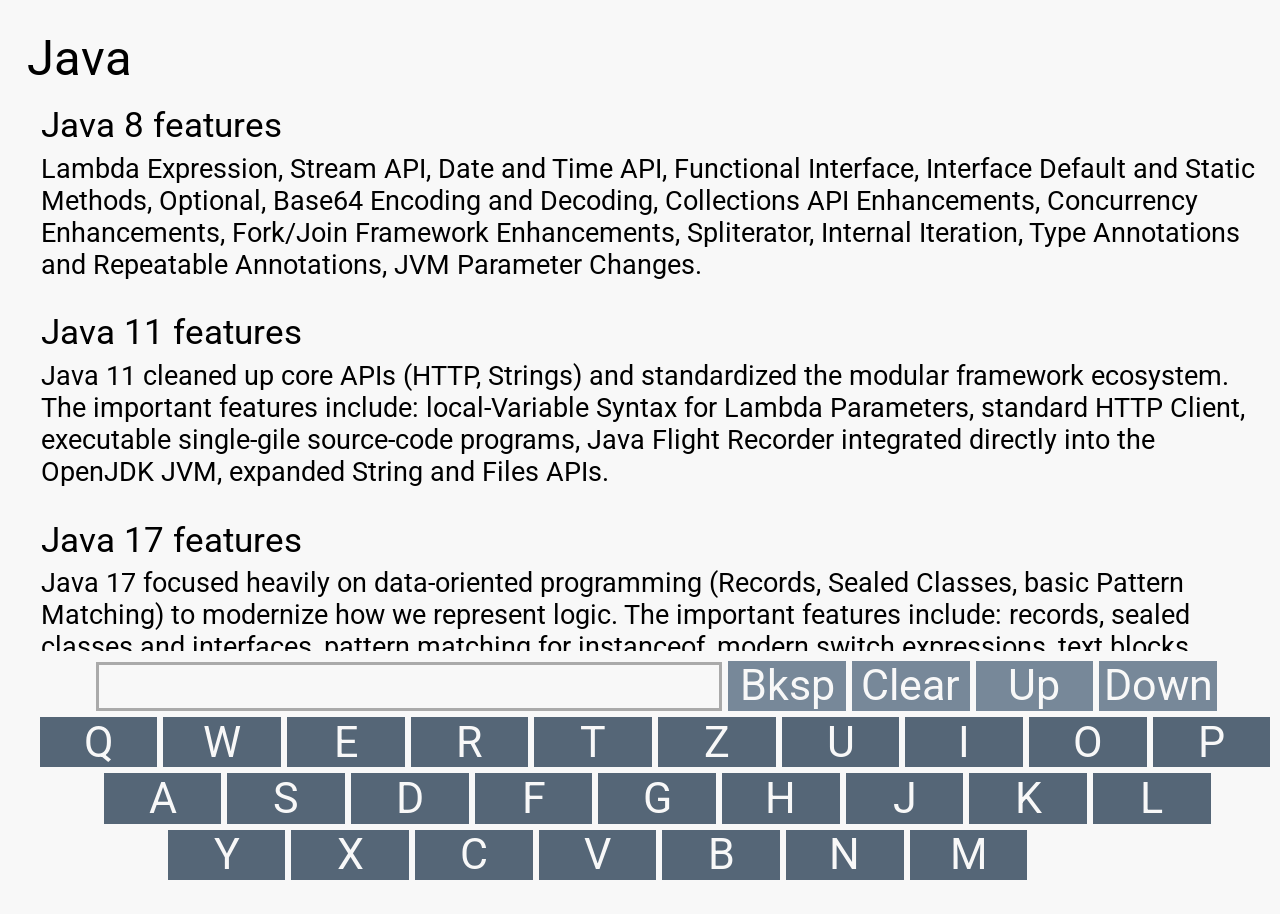
<file: docs/csheet/index.html>
<!DOCTYPE html>
<html lang="en">
  <head>
    <meta http-equiv="Content-Type" content="text/html; charset=utf-8"/>
    <title>CSheet</title>
    <link href="http://fonts.googleapis.com/css?family=Roboto" rel="stylesheet" type="text/css"/>
    <link rel="stylesheet" href="styles.css" type="text/css"/>
    <script type="text/javascript" src="csheet.js"></script>
  </head>
  <body> 
    <div class="cs-bg" id="cs-bg">

<div class="cs-textbg" id="cs-textbg"><div class="cs-chapter" data-chapter-name="Java"><div class="cs-title">Java</div>
<div data-tags="java8 eigth" class="cs-paragraph" id="java-java_8_features">
<div class="cs-title">Java 8 features</div><div class="cs-text">
Lambda Expression, Stream API, Date and Time API, Functional Interface, Interface Default and Static Methods,
Optional, Base64 Encoding and Decoding, Collections API Enhancements, Concurrency Enhancements,
Fork/Join Framework Enhancements, Spliterator, Internal Iteration, Type Annotations and Repeatable Annotations,
JVM Parameter Changes.

</div></div>
<div data-tags="java11 eleven" class="cs-paragraph" id="java-java_11_features">
<div class="cs-title">Java 11 features</div><div class="cs-text">
Java 11 cleaned up core APIs (HTTP, Strings) and standardized the modular framework ecosystem.
The important features include: local-Variable Syntax for Lambda Parameters, standard HTTP Client,
executable single-gile source-code programs, Java Flight Recorder integrated directly into the OpenJDK JVM, expanded String and Files APIs.
</div></div>
<div data-tags="java17 seventeen" class="cs-paragraph" id="java-java_17_features">
<div class="cs-title">Java 17 features</div><div class="cs-text">
Java 17 focused heavily on data-oriented programming (Records, Sealed Classes, basic Pattern Matching) to modernize how we represent logic.
The important features include: records, sealed classes and interfaces, pattern matching for instanceof, modern switch expressions,
text blocks bounded by triple quotes, strong Encapsulation of JDK Internals.
</div></div>
<div data-tags="java25 twentyfive" class="cs-paragraph" id="java-java_25_features">
<div class="cs-title">Java 25 features</div><div class="cs-text">
Java 25 focused on structural concurrency and developer ergonomics (Flexible Constructors, Scoped Values, Module Imports), making the platform faster, highly concurrent, and cleaner to write
The important features include: virtual threads, scoped values, flexible constructor bodies, more efficient memory handling in the JVM, compact source file support,
JNI enhancements and modernization, sequenced collections, primitive types in pattern matching for switch.

</div></div>
<div data-tags="memory stack heap" class="cs-paragraph" id="java-memory">
<div class="cs-title">Memory</div><div class="cs-text">
<i>classloader</i> is a component of JVM used to load class files.<br/>
<i>class method area</i> stores per-class structures such as the runtime constant pool, field and
method data, and the code for methods.<br/>
<i>heap</i> is created a runtime and it contains the runtime data area in which objects are allocated.
The string pool is a part of the heap.<br/>
<i>stack</i> stores local variables and partial results at runtime.
Each <span class="cs-link" data-ref="java-thread">thread</span>
creates a private JVM stack at the time of thread creation.<br/>
<i>native method stack</i> is reserved for all the native methods used in the application.
</div></div>
<div data-tags="pass value" class="cs-paragraph" id="java-pass_by_value">
<div class="cs-title">Pass by value</div><div class="cs-text">
Arguments in Java are always passed-by-value.
During method invocation, a copy of each argument, whether its a value or reference, is created in stack memory which is then passed to the method.<br/>
In case of primitives, the value is simply copied inside stack memory which is then passed to the callee method.
In case of non-primitives, a reference in stack memory points to the actual data which resides in the heap.
When we pass an object, the reference in stack memory is copied and the new reference is passed to the method.
</div></div>
<div data-tags="process thread" class="cs-paragraph" id="java-processes_and_threads">
<div class="cs-title">Processes and threads</div><div class="cs-text">
In Java, a <i>process</i> refers to the running of Java Virtual Machine (JVM).
A <i>thread</i> in Java is a lightweight process that runs within another process.
A thread lives within a JVM and it can be created or stopped by the Java application at runtime.
</div></div>
<div data-tags="monitor" class="cs-paragraph" id="java-monitor">
<div class="cs-title">Monitor</div><div class="cs-text">
A monitor is a synchronization mechanism that allows threads to have:
- mutual exclusion: only one thread can execute the method at a certain point in time, using locks,
- cooperation: the ability to make threads wait for certain conditions to be met, using wait-set.
Monitors provide three main features to the concurrent programming:
- only one thread at a time has mutually exclusive access to a critical code section,
- threads running in a monitor could be blocked while they’re waiting for certain conditions to be met,
- one thread can notify other threads when conditions they’re waiting on are met.
A critical section is a part of the code that accesses the same data through different threads. In Java,
we use the synchronized keyword to mark critical sections.
</div></div>
<div data-tags="gc garbage collector" class="cs-paragraph" id="java-garbage_collection">
<div class="cs-title">Garbage collection</div><div class="cs-text">
Java has an automated process called Garbage Collector for memory management. It is a daemon in JVM 
that monitors memory usage and performs memory cleanup. Once the JVM is low on memory, the GC process finds 
the unused objects that are not referenced by other objects, then these unused objects are cleaned up by 
Garbage Collector daemon in JVM.<br/>
An object can be garbage collected if it is not reachable. There are two cases for deciding 
eligibility of objects for Garbage Collection. (i) when an object instance that cannot be reached by a live 
thread, (ii) or a set of circularly referenced instances that cannot be reached by any other instance outside 
that set.</div></div>
<div data-tags="classloader" class="cs-paragraph" id="java-classloader">
<div class="cs-title">Classloader</div><div class="cs-text">
Classloader is a class that is used to load files in JVM. It loads files from their
physical file locations e.g. filesystem, network location etc. There are three main types of classloaders.<br/>
<i>bootstrap classloader</i> is the first classloader, it loads classes from <span class="cs-pre">rt.jar</span> file.<br/>
<i>extension classloader</i> loads class files from <code>jre/lib/ext</code> location.<br/>
<i>application classloader</i> on CLASSPATH to find the location of class files.<br/>
</div></div>
<div data-tags="reference soft weak phantom" class="cs-paragraph" id="java-java_reference_types">
<div class="cs-title">Java reference types</div><div class="cs-text">
<i>strong reference</i> is the default reference type. 
Others are used for different GC strategies: <i>soft reference,</i> <i>weak reference,</i> <i>phantom reference</i>.
        </div></div>
<div data-tags="inner nested" class="cs-paragraph" id="java-nested_class_types">
<div class="cs-title">Nested class types</div><div class="cs-text">
Java provides four types of nested (aka inner) classes: member inner class, local inner class, 
anonymous inner class, static nested class. </div></div>
<div data-tags="default" class="cs-paragraph" id="java-default_methods">
<div class="cs-title">Default methods</div><div class="cs-text">
Default methods in an interface provide backward compatibility feature in Java 8. <br/>
Let say there is an interface Car that is implemented by BMW, Chevrolet and Toyota classes.
Now a Car needs to add capability for flying. It will require change in Car interface.
Some of the car classes that do not have flying capability may fail.
Therefore a default implementation of flying methods is added in Car interface
so that cars with no flying capability can continue to implement the original Car interface.<br/>
Java prevents the traditional "Diamond Problem" of multiple class inheritance,
but default methods allow a form of multiple inheritance that can cause ambiguity.
When an implementing class inherits conflicting default methods,
the Java compiler forces you to explicitly resolve the collision.
</div></div>
<div data-tags="type inference" class="cs-paragraph" id="java-type_inference">
<div class="cs-title">Type inference</div><div class="cs-text">
Type inference is a Java compiler's ability to look at each method invocation and corresponding
declaration to determine the type argument (or arguments) that make the invocation applicable.
The type inference algorithm also tries to find the most specific type that can work with all types of arguments.
</div></div>
<div data-tags="oop principles" class="cs-paragraph" id="java-main_oop_principles">
<div class="cs-title">Main OOP principles</div><div class="cs-text">
<i>encapsulation</i> means bundling data and its related methods into a single unit.<br/>
<i>inheritance</i> means that one class inherits properties and methods from another class.<br/>
<i>polymorphism</i> means that the same method can be implemented differently in different classes.<br/>
<i>abstraction</i> means simplifying complex systems, showing only essential details.
</div></div>
<div data-tags="oop java" class="cs-paragraph" id="java-oop_in_java">
<div class="cs-title">OOP in Java</div><div class="cs-text">
encapsulation: private and protected visibility, getter and setter methods.<br/>
inheritance: class and interface inheritance.<br/>
polymorphism: method overloading and overriding, see <span class="cs-link" data-ref="java-polymorphism_in_java">here</span>.<br/>
abstraction: abstract classes and interfaces.
</div></div>
<div data-tags="polymorphism java" class="cs-paragraph" id="java-polymorphism_in_java">
<div class="cs-title">Polymorphism in Java</div><div class="cs-text">
In Java, method overloading means that a class can have multiple methods with same name but different arguments.
To override a method, we just provide a new implementation of a method with same name in a subclass.
Java does not allow overriding a static method. If you create a static method with same name in subclass,
then it is a new method, not an overridden method (to override a method, you need an instance of a class).<br/>
<i>runtime polymorphism</i> (or dynamic polymorphism) is the case when method overriding occurs but it is
not known which method will be called at runtime. Based on the type of object, JVM decides the exact method that should be called.
We create runtime polymorphism by implementing methods at two levels of inheritance in Java.
</div></div>
<div data-tags="sealed" class="cs-paragraph" id="java-sealed_classes">
<div class="cs-title">Sealed classes</div><div class="cs-text">
Sealed classes are a way to restrict which classes can extend or implement a given class or interface.
Normally any class can extend a public class. With sealed, you explicitly say who is allowed to extend it. This gives you control for modeling domain concepts.
<pre>
public sealed class Shape permits Circle, Rectangle, Triangle { }</pre>
</div></div>
<div data-tags="aggregation composition" class="cs-paragraph" id="java-aggregtion_composition">
<div class="cs-title">Aggregtion composition</div><div class="cs-text">
Aggregation and composition are association relations types.
Composition is a strong relationship. If the composite object is destroyed, then all its parts are destroyed.
Aggregation is a weaker relationship than composition.<br/>
E.g. a library has students. If a library is destroyed, students still exist.
So library and student are related by aggregation. A library has books. If a library is destroyed, the books are also destroyed.
Books of a library cannot exist without the library. So book and library are related by composition.
</div></div>
<div data-tags="initializer constructor order static" class="cs-paragraph" id="java-initialization_order">
<div class="cs-title">Initialization order</div><div class="cs-text">
(1) static blocks of super classes<br/>
(2) static blocks of the class<br/>
(3) init blocks of super classes<br/>
(4) constructors of super classes<br/>
(5) init blocks of the class<br/>
(6) constructors of the class
</div></div>
<div data-tags="static dynamic binding dynamicbinding" class="cs-paragraph" id="java-static_dynamic_binding">
<div class="cs-title">Static dynamic binding</div><div class="cs-text">
In static binding references are resolved at compile time. In dynamic binding references are resolved 
at runtime. E.g. <br/>
<pre>
Person p = new Person();
p.walk(); // Java compiler resolves this binding at compile time.
public void walk(Object o) {
  ((Person) o).walk(); // this is dynamic binding.
}</pre>
</div></div>
<div data-tags="string immutable" class="cs-paragraph" id="java-immutable_string">
<div class="cs-title">Immutable String</div><div class="cs-text">
Benefits<br/>
- Security: Because String is immutable, these values can’t be changed.<br/>
- Multi-threading: Since Strings are immutable, they are are implicitly thread-safe.<br/>
- Caching: Since string is immutable, the hashcode will remain the same, so it can be cached without 
worrying about the changes.<br/> 
String Pooling is possible because String is immutable in Java. If the string is already 
present in the pool, then instead of creating a new object, old object’s reference is returned. 
This way different String variables can refer to the same reference in the pool, thus saving a lot of heap 
space.
  </div></div>
<div data-tags="string heap pool" class="cs-paragraph" id="java-string_creation_in_heap_and_pool">
<div class="cs-title">String creation in heap and pool</div><div class="cs-text">
How many objects does following code create?<br/>
<code>String s = new String("HelloWorld");</code><br/>
The above code creates two objects. One object is created in the string constant pool and the other (s) is created
on the heap in non-pool area.
  
</div></div>
<div data-tags="string concatenation" class="cs-paragraph" id="java-string_variable_concatenation">
<div class="cs-title">String variable concatenation</div><div class="cs-text">
<pre>String a = "a"; ... String b = "b"; ... String c = a + b;</pre>
is concatenated by the compiler using the <code>StringConcatFactory</code> class since Java 9.
<code>StringBuilder</code> was used prior to Java 9.
</div></div>
<div data-tags="deadlock" class="cs-paragraph" id="java-deadlock">
<div class="cs-title">Deadlock</div><div class="cs-text">
The minimum requirements for a Deadlock situation in a program are<br/>
- <i>Mutual exclusion</i> There has to be a resource that can be accessed by only one thread at any point
of time.<br/>
- <i>Resource holding</i> One thread locks one resource and holds it, and at the same time it tries to acquire
lock on another mutually exclusive resource.<br/>
- <i>No preemption</i> There is no pre-emption mechanism by which resource held by a thread can be freed after
a specific period of time.<br/>
- <i>Circular wait</i> There can be a scenario in which two or more threads lock one resource each and they
wait for each other’s resource to get free. This causes circular wait among threads for same set of resources.
</div></div>
<div data-tags="deadlock prevention" class="cs-paragraph" id="java-deadlock_prevention">
<div class="cs-title">Deadlock prevention</div><div class="cs-text">
At least one requirement for a deadlock has to be removed.<br/>
- Mutual exclusion: We can use optimistic locking to prevent mutual exclusion among resources.<br/>
- Resource holding: A thread has to release all its exclusive locks if it does not succeed in acquiring
all exclusive locks for resources required.<br/>
- No preemption: We can use timeout period for an exclusive lock to get free after a given amount of
time.<br/>
- Circular wait: We can check and ensure that circular wait does not occur, when all exclusive locks
have been acquired by all the threads in the same sequence.<br/>
</div></div>
<div data-tags="livelock" class="cs-paragraph" id="java-livelock">
<div class="cs-title">Livelock</div><div class="cs-text">
Livelock is a scenario in which two or more threads block each other by responding to an action caused by another thread.
In a deadlock situation two or more threads wait in one specific state.
In a Livelock scenario, two more threads change their state in such a way that it prevents progress on their regular work.
Consider a scenario in which two threads try to acquire two locks.
They release a lock that they have acquired, when they cannot acquire the second lock.
In a Livelock situation, both threads concurrently try to acquire the locks.
Only one thread would succeed, the second thread may succeed in acquiring the second lock.
Now both threads hold two different locks, and both threads want to have both locks.
So they release their lock and try again from the beginning.
This situation keeps repeating multiple times.
</div></div>
<div data-tags="thread startvation" class="cs-paragraph" id="java-thread_starvation">
<div class="cs-title">Thread starvation</div><div class="cs-text">
In a priority based scheduling, threads with lower priority get lesser time for execution than higher priority threads.
If a lower priority thread performs a long running computation, it may happen that this thread does not
get enough time to finish its computations just in time.
In such a scenario, the thread with lower priority would starve. It will fall back from the threads with higher priority.
</div></div>
<div data-tags="race condition" class="cs-paragraph" id="java-race_condition">
<div class="cs-title">Race condition</div><div class="cs-text">
A race condition arises when multiple processes or threads are simultaneously trying to modify and retrieve shared data, resulting in unforeseen and unintentional outcomes.
</div></div>
<div data-tags="consumer producer" class="cs-paragraph" id="java-the_consumer_producer_problem">
<div class="cs-title">The consumer/producer problem</div><div class="cs-text">
The problem describes two processes, the producer and the consumer, who share a common, fixed-size buffer used as a queue.
The producer's job is to generate data, put it into the buffer and start again.
At the same time, the consumer is consuming the data (i.e. removing it from the buffer), one piece at a time.
The problem is to make sure that the producer won't try to add data into the buffer, if it's full and that the consumer won't try to remove data from an empty buffer.<br/>
The solution for the producer is to either go to sleep or discard data if the buffer is full.
The next time the consumer removes an item from the buffer, it notifies the producer, who starts to fill the buffer again.
In the same way, the consumer can go to sleep if it finds the buffer empty.
The next time the producer puts data into the buffer, it wakes up the sleeping consumer.
</div></div>
<div data-tags="object methods equals" class="cs-paragraph" id="java-important_methods_of_object">
<div class="cs-title">Important methods of Object</div><div class="cs-text">
<code>clone(), equals(), finalize(), getClass(), hashCode(), notify(), notifyAll(), toString(), wait()</code>
</div></div>
<div data-tags="serializable externalizable" class="cs-paragraph" id="java-serializable_and_externalizable">
<div class="cs-title"><code>Serializable</code> and <code>Externalizable</code></div><div class="cs-text">
<code>Serializable</code> is a marker interface to convert objects into byte streams. Needed for object persistence, caching, and transfer.
The <code>serialVersionUID</code> attribute is an identifier that is used to serialize/deserialize an object of a <code>Serializable</code> class.
The <code>Externalizable</code> interface is used when we want to implement custom logic to serialize/deserialize an object.
The <code>Externalizable</code> interface extends the Serializable interface, and it has two methods,
<code>writeExternal()</code> and <code>readExternal()</code> which are used for serialization and de-serialization.
</div></div>
<div data-tags="cloneable" class="cs-paragraph" id="java-cloneable_interface">
<div class="cs-title"><code>Cloneable</code> interface</div><div class="cs-text">
<code>Cloneable</code> is a marker interface in Java which needs to be implemented by a class to allow its objects to be cloned.
A class implements the <code>Cloneable</code> interface to indicate to the <code>Object.clone()</code> method that
it is legal for that method to make a field-for-field copy of instances of that class.
If you try to clone an object which doesn’t implement the <code>Cloneable</code> interface, it will throw <code>CloneNotSupportedException</code>.
A mapper framework is recommended instead of cloning.
</div></div>
<div data-tags="singleton threadsafe volatile" class="cs-paragraph" id="java-singletons_and_thread_safety">
<div class="cs-title">Singletons and thread safety</div><div class="cs-text">
Some problems with singlteon implementations are related to reflection, cloning, serialization, thread safety.<br/>
A thread-safe singleton class<pre>
public class A {
  private A() {}
  private static volatile A instance;
  public A getInstance() {
    A localRef = instance;
    if (localRef == null) {
      synchronized (A.class) {
        localRef = instance;
        if(localRef == null) {
          instance = localRef = new A();
        }
      }
    }
    return localRef;
  }
}</pre>

A non thread-safe singleton class<pre>
public class SingletonDoubleCheck {
  private SingletonDoubleCheck instance = null;
  public SingletonDoubleCheck getInstance() {
    if (instance == null) {
      synchronized (SingletonDoubleCheck.class) {
        if (instance == null) {
          instance = new SingletonDoubleCheck();
        }
      }
    }
    return instance;
  }
}</pre>
We check the value of instance second time in the synchronized block.
But the JIT compiler can rearrange the bytecode in such a way that the reference to <code>SingletonDoubleCheck</code>
instance will be set before the execution of constructor.
Due to this the method <code>getInstance()</code> will return an object that may not have been initialized properly.
We can use the keyword <code>volatile</code> for instance to make this threadsafe code.
Any variables that is marked as <code>volatile</code> will be visible to other threads only after the completion of the constructor of the object.
</div></div>
<div data-tags="thread" class="cs-paragraph" id="java-thread">
<div class="cs-title">Thread</div><div class="cs-text">
A thread in Java is a lightweight process that runs within another process. There are two types of threads.
<i>native threads</i> (aka. platform threads) are managed and scheduled by the operating system,
whereas <i>virtual threads</i> are managed and scheduled by the JVM. Virtual threads are available since Java 25.
Each thread has its own method-call stack. When we start JVM, Java starts one thread.
This thread calls the main method of the class passed as an argument of the <code>java</code> command.
</div></div>
<div data-tags="thread priority" class="cs-paragraph" id="java-thread_priority">
<div class="cs-title">Thread priority</div><div class="cs-text">
In Java, every <span class="cs-link" data-ref="java-thread">thread</span> has a priority.
This priority is specified as a number between 1 to 10. We can set following three priorities on a
Thread object in Java. Default priority of a thread is NORM_PRIORITY = 5.
The value of MIN_PRIORITY is 1 and the value of MAX_PRIORITY is 10. Scheduler in Java schedules different
threads based on the priority of a thread. It is also known as pre-emptive scheduling. The thread with
higher priority gets preference in execution over a thread with lower priority.
</div></div>
<div data-tags="thread state" class="cs-paragraph" id="java-states_of_a_thread">
<div class="cs-title">States of a thread</div><div class="cs-text">
A Java thread can exist in one of six distinct states, defined by the <code>Thread.State</code> enum.<br/>
NEW: A thread that has been created but not yet started via <code>thread.start()</code>.<br/>
RUNNABLE: A thread executing in the Java virtual machine. It is either actively running or sitting in the operating system's dispatch queue waiting for CPU resources.<br/>
BLOCKED: A thread waiting for a monitor lock to enter or re-enter a synchronized block or method.<br/>
WAITING: A thread waiting indefinitely for another thread to perform a specific action (e.g., notifying or joining).<br/>
TIMED_WAITING: A thread waiting for another thread to perform an action for up to a specified waiting time.<br/>
</div></div>
<div data-tags="thread state transitions wait notify sleep join" class="cs-paragraph" id="java-state_transitions_of_a_thread">
<div class="cs-title">State transitions of a thread</div><div class="cs-text">
1. <code>Object::wait()</code> and <code>Object::notify()</code> or <code>notifyAll()</code><br/>
  The wait mechanism requires the calling thread to hold the object's monitor lock.
  Invoking <code>object.wait()</code> drops the monitor lock and moves the thread from RUNNABLE to WAITING.
  If a timeout is provided with <code>object.wait(long)</code>, it moves to TIMED_WAITING.
  When another thread holds the same lock and calls <code>object.notify()</code> or <code>object.notifyAll()</code>, the waiting thread is awakened.
  It moves to BLOCKED because it must re-acquire the monitor lock before it can resume execution.
  Once the lock is acquired, it returns to RUNNABLE.<br/>

2. <code>Thread::interrupt()</code><br/>
  (i) If the thread is in WAITING or TIMED_WAITING: Calling <code>thread.interrupt()</code> wakes the thread up.
  It clears the interrupt status, transitions the thread to BLOCKED to re-acquire any necessary locks,
  and then to RUNNABLE where a <code>InterruptedException</code> is immediately thrown.
  (ii) If the thread is BLOCKED on a monitor lock: Calling <code>interrupt()</code> sets the thread's interrupt flag,
  but it does not break the thread out of the blocked state. The thread remains BLOCKED until it acquires the lock.
  (iii) If the thread is RUNNABLE: Calling <code>interrupt()</code> does not interrupt physical execution.<br/>

3. <code>Thread::sleep(long)</code><br/>
  Invoking <code>Thread.sleep(millis)</code> immediately moves the current thread from RUNNABLE to TIMED_WAITING.
  Unlike <code>Object.wait()</code>, <code>Thread.sleep()</code> does not release any monitor locks the thread currently holds.
  When the timer expires, it returns directly to RUNNABLE.<br/>

4. <code>Thread::join()</code> and <code>Thread::join(long)</code><br/>
 Called on a target thread instance eg. <code>threadB.join()</code>, this moves the calling thread from RUNNABLE to WAITING or TIMED_WAITING if a timeout is passed.
 When <code>threadB</code> finishes and enters the TERMINATED state, the JVM automatically signals any threads waiting on its monitor, moving the calling thread back to RUNNABLE.<br/>

5. <code>LockSupport::park()</code> and <code>LockSupport::unpark(Thread)</code>

</div></div>
<div data-tags="thread create" class="cs-paragraph" id="java-thread_creation">
<div class="cs-title">Thread creation</div><div class="cs-text">
1. Create a platform thread<br/>
We can extend <code>java.lang.Thread</code> class and implement the <code>run()</code> method.
On calling <code>start()</code> method it will start a new thread.
Another possibility is to implement the <code>java.lang.Runnable</code> interface and pass the
implemented object to the constructor of the <code>java.lang.Thread class</code>.
Thereafter <code>thread.start()</code> will start a new OS thread.<br/>
2. Create a virtual thread<br/>
We can use <code>Thread.startVirtualThread(() -> ...)</code>, or the <code>Thread.Builder</code> or <code>ThreadFactory</code> API.
</div></div>
<div data-tags="thread wait termination join" class="cs-paragraph" id="java-wait_for_thread_termination">
<div class="cs-title">Wait for thread termination</div><div class="cs-text">
On calling the <code>Thread::join()</code> method, the current thread waits for the child thread to which it joins to finish. <pre>
Thread myThread = new Thread(new Runnable() {
  public void run() { }
});
myThread.start();
myThread.join();
</pre>
</div></div>
<div data-tags="intrinsic lock" class="cs-paragraph" id="java-intrinsic_lock">
<div class="cs-title">Intrinsic lock</div><div class="cs-text">
An intrinsic lock can be accessed by the same thread multiple times. So an Intrinsic lock is re-entrant.
If it is not allowed then the code that acquires a lock would have to avoid acquiring the lock that it has already acquired.
</div></div>
<div data-tags="executors" class="cs-paragraph" id="java-notable_executors">
<div class="cs-title">Notable Executors</div><div class="cs-text">
- <code>SingleThreadExecutor</code> has only one thread and is used to execute tasks in a sequential manner. If the
thread dies due to an exception while executing the task, a new thread is created to replace the old
thread and the subsequent tasks are executed in the new thread.<br/>
- <code>FixedThreadPoolExecutor</code> is an executor with a fixed number of threads. The tasks submitted to this
executor are executed by the specified number of threads and if there are more tasks than the number
of threads, then those tasks will be added in a queue.<br/>
- <code>CachedThreadPoolExecutor</code> is mainly used when there are many short-lived tasks to be executed.
The number of threads of this executor pool is not bounded.<br/>
- <code>ScheduledExecutor</code> can be used when you want to schedule your tasks, like run them at regular intervals
or run them after a given delay.<br/>
- <code>ScheduledThreadPoolExecutor</code> It extends <code>ThreadPoolExecutor</code> and uses a specialized delayed work queue.
In comparison with <code>java.util.Timer</code>, <code>Timer </code>is single-threaded and kills the whole timer if a task throws an uncaught exception.
<code>ScheduledThreadPoolExecutor</code> handles multi-threading and misbehaving tasks safely.<br/>
- <code>Executors.newVirtualThreadPerTaskExecutor()</code> The modern executor for handling concurrent I/O-heavy workloads.
It does not pool threads because virtual threads are so cheap. Instead, it spins up an entirely new, lightweight virtual
thread for every single submitted task and tears it down immediately when finished. It implements <code>AutoCloseable</code>.<br/>
- <code>Executors.newWorkStealingPool(int parallelism)</code> Each worker thread has its own double-ended queue of tasks.
If a thread runs out of its own work, it "steals" tasks from the back of other threads' deques.
It minimizes thread contention and context-switching overhead.<br/>
- <code>ForkJoinPool.commonPool()</code> A globally shared, static work-stealing pool managed by the JVM.
To be used with <code>CompletableFuture</code> without explicitly providing an executor.
</div></div>
<div data-tags="executorservice executor" class="cs-paragraph" id="java-executor_and_executorservice">
<div class="cs-title"><code>Executor</code> and <code>ExecutorService</code></div><div class="cs-text">
The <code>Executor</code> interface has a single <code>execute(Runnable)</code> method. The implementing class of this interface has to
execute the given <code>Runnable</code> instance passed to <code>execute()</code> method at some time in the future.
The <code>ExecutorService</code> interface extends <code>Executor</code> interface. It provides additional methods like
<code>invokeAny(), invokeAll(), shutdown(), awaitTermination(), submit(Future)</code>. These methods can be use to shutdown
the thread so that further requests can be rejected. Also it provides ability to invoke a collection of <code>Callable</code> tasks.
</div></div>
<div data-tags="fork join" class="cs-paragraph" id="java-the_fork_join_framework">
<div class="cs-title">The fork/join framework</div><div class="cs-text">
The <code>ForkJoinPool</code> class is in the center of fork/join framework.
It is a thread pool that can execute instances of <code>ForkJoinTask</code>.
The <code>ForkJoinTask</code> class provides the <code>fork()</code> and <code>join()</code> methods.
<code>fork()</code> is used to start the asynchronous execution of a task.
<code>join()</code> is used to await the result of the computation.
</div></div>
<div data-tags="threadlocal scopedvalue" class="cs-paragraph" id="java-threadlocal_and_scopedvalue_classes">
<div class="cs-title"><code>ThreadLocal</code> and <code>ScopedValue</code> classes</div><div class="cs-text">
A <i>thread local</i> variable is a variable restricted to a specific thread.
It is like the thread's own copy of a variable that is not shared among multiple threads.<br/>
The <code>ThreadLocal</code> class provides support for thread-local variables. Each thread accesses only its own local variables.
If thread X stores a variable with value x and another thread Y stores same variable with the value y,
then X gets x from its <code>ThreadLocal</code> instance and Y gets y from its <code>ThreadLocal</code> instance.
Typically, <code>ThreadLocal</code>  instances are private static fields that are associated with the state of a thread.<br/>
Since Java 25, the <code>ScopedValue</code> class is recommended to manage thread-local variables.

</div></div>
<div data-tags="yield" class="cs-paragraph" id="java-the_yield_method">
<div class="cs-title">The <code>yield</code> method</div><div class="cs-text">
The <code>Thread.yield</code> method is used to temporarily pause the currently executing thread and give a
chance for other threads of the same or higher priority to execute.
When a thread calls <code>Thread.yield</code>, it goes back to the Runnable state.
</div></div>
<div data-tags="catch exception" class="cs-paragraph" id="java-catch_exception_from_another_thread">
<div class="cs-title">Catch exception from another thread</div><div class="cs-text">
One thread is able to catch an exception thrown by another thread by using <code>Thread.UncaughtExceptionHandler</code>.
</div></div>
<div data-tags="remove collection" class="cs-paragraph" id="java-remove_element_from_collection">
<div class="cs-title">Remove element from collection</div><div class="cs-text">
To remove elements from a collection while iterating is by using <code>ListIterator.remove()</code> method. E.g.<pre>
while(iter.hasNext()) {
  iter.remove();
}
</pre>
</div></div>
<div data-tags="comparable comparator" class="cs-paragraph" id="java-difference_between_comparable_and_comparator">
<div class="cs-title">Difference between <code>Comparable</code> and <code>Comparator</code></div><div class="cs-text">
The <code>Comparable&lt;T&gt;</code> interface provides <code>int compareTo(T t)</code> method to sort elements. The <code>Comparator&lt;T&gt;</code> interface
provides <code>int compare(T o1, T o2)</code> method to sort elements.
</div></div>
<div data-tags="set" class="cs-paragraph" id="java-set_implementations">
<div class="cs-title"><code>Set</code> implementations</div><div class="cs-text">
<code>AbstractSet, EnumSet, HashSet, LinkedHashSet, TreeSet</code>
</div></div>
<div data-tags="spliterator" class="cs-paragraph" id="java-spliterators">
<div class="cs-title">Spliterators</div><div class="cs-text">
A <code>Spliterator</code> is a special type of <code>Iterator</code> to traverse and partition the elements of a source in Java.
A source can be a collection, an IO channel or a generator function.
A <code>Spliterator</code> may traverse elements individually or sequentially in bulk.
</div></div>
<div data-tags="optional" class="cs-paragraph" id="java-optional">
<div class="cs-title">Optional</div><div class="cs-text">
<pre>
TODO
</pre>
</div></div>
<div data-tags="stream terminal operation" class="cs-paragraph" id="java-java_stream_terminal_operations">
<div class="cs-title">Java stream terminal operations</div><div class="cs-text">
<code>collect(Collector), count(), reduce(...), min(Comparator), max(Comparator), toArray(), toList(),
findFirst(), findAny(), allMatch(), anyMatch(), forEach()</code>
</div></div>
<div data-tags="list flat map" class="cs-paragraph" id="java-flat_map_a_list_of_lists">
<div class="cs-title">Flat map a list of lists</div><div class="cs-text">
<pre>List&lt;List&lt;Object&gt;&gt; list = getListedList();
List&lt;Object&gt; flat = list.stream().flatMap(List::stream).toList();</pre>
</div></div>
</div>
<div class="cs-chapter" data-chapter-name="Pattern"><div class="cs-title">Pattern</div>
<div data-tags="gof pattern" class="cs-paragraph" id="pattern-gof_patterns">
<div class="cs-title">GOF patterns</div><div class="cs-text">

<b>Creational patterns</b><br/>
Abstract factory, Factory method, Builder, Dependency Injection, Lazy initialization, Object pool, Prototype, Singleton  
<br/><br/>
<b>Behavioural patterns</b><br/>
Chain of responsibility, Command, Iterator, Mediator, Memento, Observer, State, Strategy, Template method, Visitor 
<br/><br/>
<b>Structural patterns</b><br/>
Adapter or Wrapper, Composite, Decorator, Delegation, Facade, Flyweight, Marker, Proxy 
</div></div>
<div data-tags="abstractfactory" class="cs-paragraph" id="pattern-abstract_factory_pattern">
<div class="cs-title">Abstract factory pattern</div><div class="cs-text">
Provide an interface for creating families of related or dependent objects without specifying their 
concrete classes.
<pre>
public interface Car { ... }

public interface VehicleFactory {
  Car createCar();
}</pre>  </div></div>
<div data-tags="builder" class="cs-paragraph" id="pattern-builder_pattern">
<div class="cs-title">Builder pattern</div><div class="cs-text">
Separate the construction of a complex object from its representation, allowing the same construction 
process to create various representations.</div></div>
<div data-tags="factorymethod" class="cs-paragraph" id="pattern-factory_method_pattern">
<div class="cs-title">Factory method pattern</div><div class="cs-text">
Define an interface for creating a single object, but let subclasses decide which class to instantiate. 
Factory Method lets a class defer instantiation to subclasses. 
<pre>
public class VehicleFactory {
  Car createCar(Object parameters) {...}
}</pre></div></div>
<div data-tags="dependencyinjection" class="cs-paragraph" id="pattern-dependency_injection_pattern">
<div class="cs-title">Dependency Injection pattern</div><div class="cs-text">
A class accepts the objects it requires from an injector instead of creating the objects directly.
We do not create objects, rather declare how they are created.</div></div>
<div data-tags="lazyinitialization" class="cs-paragraph" id="pattern-lazy_initialization_pattern">
<div class="cs-title">Lazy initialization pattern</div><div class="cs-text">
Tactic of delaying the creation of an object, the calculation of a value, or some other expensive process 
until the first time it is needed. </div></div>
<div data-tags="objectpool" class="cs-paragraph" id="pattern-object_pool_pattern">
<div class="cs-title">Object pool pattern</div><div class="cs-text">
Avoid expensive acquisition and release of resources by recycling objects that are no longer in use. 
Can be considered a generalisation of connection pool and thread pool patterns. </div></div>
<div data-tags="prototype" class="cs-paragraph" id="pattern-prototype_pattern">
<div class="cs-title">Prototype pattern</div><div class="cs-text">
Specify the kinds of objects to create using a prototypical instance, and create new objects from the 
'skeleton' of an existing object, thus boosting performance and keeping memory footprints to a minimum.
Java Cloneable is anotable antipőattern.</div></div>
<div data-tags="singleton" class="cs-paragraph" id="pattern-singleton_pattern">
<div class="cs-title">Singleton pattern</div><div class="cs-text">
Ensure a class has only one instance, and provide a global point of access to it. </div></div>
<div data-tags="adapter wrapper" class="cs-paragraph" id="pattern-adapter_or_wrapper_pattern">
<div class="cs-title">Adapter or Wrapper pattern</div><div class="cs-text">
Convert the interface of a class into another interface clients expect. An adapter lets classes work 
together that could not otherwise because of incompatible interfaces. The enterprise integration pattern 
equivalent is the translator.
</div></div>
<div data-tags="composite" class="cs-paragraph" id="pattern-composite_pattern">
<div class="cs-title">Composite pattern</div><div class="cs-text">
Compose objects into tree structures to represent part-whole hierarchies. Composite lets clients treat 
individual objects and compositions of objects uniformly.</div></div>
<div data-tags="decorator" class="cs-paragraph" id="pattern-decorator_pattern">
<div class="cs-title">Decorator pattern</div><div class="cs-text">
Attach additional responsibilities to an object dynamically keeping the same interface. Decorators provide 
a flexible alternative to subclassing for extending functionality.
<pre>
interface A { int x(int n); } 

class ADecorator implements A {
  ADecorator(A a) {
    this.a = a; 
  } 
  @Override
  int x(int n) { return a.x(n); }
}</pre></div></div>
<div data-tags="Extend a class by composition instead of subclassing. The object handles a request by delegating to" class="cs-paragraph" id="pattern-delegation_pattern">
<div class="cs-title">Delegation pattern</div><div class="cs-text">
a second object (the delegate). Not really for Java, but works well in Kotlin.</div></div>
<div data-tags="facade" class="cs-paragraph" id="pattern-facade_pattern">
<div class="cs-title">Facade pattern</div><div class="cs-text">
Provide a unified interface to a set of interfaces in a subsystem. Facade defines a higher-level interface 
that makes the subsystem easier to use. </div></div>
<div data-tags="flyweight" class="cs-paragraph" id="pattern-flyweight_pattern">
<div class="cs-title">Flyweight pattern</div><div class="cs-text">
The goal is to minimize memory by sharing a large number of similar objects — you store the reusable, intrinsic state 
once and pass the varying, extrinsic state in.</div></div>
<div data-tags="marker" class="cs-paragraph" id="pattern-marker_pattern">
<div class="cs-title">Marker pattern</div><div class="cs-text">
Empty interface to associate metadata with a class. </div></div>
<div data-tags="proxy" class="cs-paragraph" id="pattern-proxy_pattern">
<div class="cs-title">Proxy pattern</div><div class="cs-text">
Provide a surrogate or placeholder for another object to control access to it. </div></div>
<div data-tags="chainofresponsibility" class="cs-paragraph" id="pattern-chain_of_responsibility_pattern">
<div class="cs-title">Chain of responsibility pattern</div><div class="cs-text">
Avoid coupling the sender of a request to its receiver by giving more than one object a chance to handle 
the request. Chain the receiving objects and pass the request along the chain until an object handles it. 
<pre>logger.info("Hello World!")</pre></div></div>
<div data-tags="command" class="cs-paragraph" id="pattern-command_pattern">
<div class="cs-title">Command pattern</div><div class="cs-text">
Encapsulate a request as an object, thereby allowing for the parameterization of clients with different 
requests, and the queuing or logging of requests. It also allows for the support of undoable operations.
For example <pre>Runnable, Callable</pre></div></div>
<div data-tags="iterator" class="cs-paragraph" id="pattern-iterator_pattern">
<div class="cs-title">Iterator pattern</div><div class="cs-text">
Provide a way to access the elements of an aggregate object sequentially without exposing its underlying representation. </div></div>
<div data-tags="mediator" class="cs-paragraph" id="pattern-mediator_pattern">
<div class="cs-title">Mediator pattern</div><div class="cs-text">
Define an object that encapsulates how a set of objects interact. Mediator promotes loose coupling by 
keeping objects from referring to each other explicitly, and it allows their interaction to vary independently. 
</div></div>
<div data-tags="memento" class="cs-paragraph" id="pattern-memento_pattern">
<div class="cs-title">Memento pattern</div><div class="cs-text">
Without violating encapsulation, capture and externalize an object's internal state allowing the object 
to be restored to this state later.  
</div></div>
<div data-tags="observer" class="cs-paragraph" id="pattern-observer_pattern">
<div class="cs-title">Observer pattern</div><div class="cs-text">
Define a one-to-many dependency between objects where a state change in one object results in all its 
dependents being notified and updated automatically. In Observer design pattern, there is a Subject 
that maintains the list of Observers that are waiting for any update on the Subject. Once there is an 
update in Subject it notifies all the observers for the change. If the subject holds a strong reference 
to observers, and observers are not de-registered in time, it can lead to memory leak.</div></div>
<div data-tags="state" class="cs-paragraph" id="pattern-state_pattern">
<div class="cs-title">State pattern</div><div class="cs-text">
Allow an object to alter its behavior when its internal state changes. The object will appear to change 
its class. State design pattern is used for defining the state machine for an object. Each state of 
an object is defined in a child class of State class. When different actions are taken on an Object, 
it can change its state.</div></div>
<div data-tags="strategy" class="cs-paragraph" id="pattern-strategy_pattern">
<div class="cs-title">Strategy pattern</div><div class="cs-text">
Define a family of algorithms, encapsulate each one, and make them interchangeable. Strategy lets the 
algorithm vary independently from clients that use it. In Java, <code>Collections.sort()</code> method uses strategy 
design pattern.</div></div>
<div data-tags="templatemethod" class="cs-paragraph" id="pattern-template_method_pattern">
<div class="cs-title">Template method pattern</div><div class="cs-text">
Define the skeleton of an algorithm in an operation, deferring some steps to subclasses. Template method 
lets subclasses redefine certain steps of an algorithm without changing the algorithm's structure. </div></div>
<div data-tags="visitor" class="cs-paragraph" id="pattern-visitor_pattern">
<div class="cs-title">Visitor pattern</div><div class="cs-text">
Represent an operation to be performed on instances of a set of classes. Visitor lets a new operation 
be defined without changing the classes of the elements on which it operates. 
<pre>
public interface FileVisitor&lt;&gt;> {
  FileVisitResult visitFile(T file, BasicFileAttributes attrs) throws IOException;
  ... 
}

Files.walkFileTree(Paths.get("/tmp"), new SimpleFileVisitor&lt;Path&gt;() {
  @Override
  public FileVisitResult visitFile(Path file, BasicFileAttributes attrs) { ... }
});
</pre></div></div>
<div data-tags="rest" class="cs-paragraph" id="pattern-rest">
<div class="cs-title">REST</div><div class="cs-text">
The principles of REST (REpresentational State Transfer) are Uniform interface principle, Client–server principle,
Stateless principle, Cacheable principle, Layered system principle.</div></div>
<div data-tags="cacheable rest" class="cs-paragraph" id="pattern-rest_cacheable_principle">
<div class="cs-title">REST Cacheable principle</div><div class="cs-text">
In REST, caching shall be applied to resources when applicable, and then these resources must declare 
themselves cacheable. Caching can be implemented on the server or client-side.</div></div>
<div data-tags="rest layered" class="cs-paragraph" id="pattern-rest_layered_system_principle">
<div class="cs-title">REST Layered system principle</div><div class="cs-text">
It means that you deploy the APIs on server A, and store data on server B and authenticate requests 
in Server C, for example. A client cannot ordinarily tell whether it is connected directly to the end 
server or an intermediary along the way.</div></div>
<div data-tags="rest uniform" class="cs-paragraph" id="pattern-rest_uniform_interface_principle">
<div class="cs-title">REST Uniform interface principle</div><div class="cs-text">
One must decide APIs interface for resources inside the system which are exposed to API consumers. A 
resource in the system should have only one logical URI, and that should provide a way to fetch related 
or additional data. Any single resource should not be too large and contain each and everything in its 
representation. Whenever relevant, a resource should contain links pointing to relative URIs to fetch 
related information.Also, the resource representations across the system should follow specific guidelines 
such as naming conventions, link formats, or data format (XML or/and JSON). All resources should be 
accessible through a common approach such as HTTP GET and similarly modified using a consistent approach.</div></div>
<div data-tags="rest clientserver" class="cs-paragraph" id="pattern-rest_client_server_principle">
<div class="cs-title">REST Client server principle</div><div class="cs-text">
This constraint essentially means that client applications and server applications must be able to evolve 
separately without any dependency on each other. A client should know only resource URIs, and that’s 
all. Servers and clients may also be replaced and developed independently, as long as the interface 
between them is not altered.</div></div>
<div data-tags="rest stateless" class="cs-paragraph" id="pattern-rest_stateless_principle">
<div class="cs-title">REST Stateless principle</div><div class="cs-text">
Make all client-server interactions stateless. The server will not store anything about the latest HTTP 
request the client made. It will treat every request as new. No session, no history. No client context 
shall be stored on the server between requests. The client is responsible for managing the state of 
the application.</div></div>
<div data-tags="solid" class="cs-paragraph" id="pattern-solid">
<div class="cs-title">SOLID</div><div class="cs-text">
The <i>SOLID</i> ideas are<br/>
- The <i>Single-responsibility principle</i>: "There should never be more than one reason for a class to change."
In other words, every class should have only one responsibility.<br/>
- The <i>Open–closed principle</i>: "Software entities ... should be open for extension, but closed for modification."<br/>
- The <i>Liskov substitution principle</i>: "Functions that use pointers or references to base classes must 
be able to use objects of derived classes without knowing it."<br/>
- The <i>Interface segregation principle</i>: "Clients should not be forced to depend upon interfaces that 
they do not use."<br/>
- The <i>Dependency inversion principle</i>: "Depend upon abstractions, [not] concretions." Ensures loosely 
coupled components <br/></div></div>
<div data-tags="microservice" class="cs-paragraph" id="pattern-microservices">
<div class="cs-title">Microservices</div><div class="cs-text">
Microservice architecture is an architectural style that structures an application as a collection of 
services that are independently deployable, loosely coupled, organized around business capabilities, 
owned by a small team. The most important pattern categories are <i>Decomposition Patterns</i>, <i>Integration Patterns</i>,
<i>Database Patterns</i>, <i>Observability Patterns</i> and <i>Cross cutting concerns Patterns</i>.</div></div>
<div data-tags="decomposition bulkhead sidecar" class="cs-paragraph" id="pattern-microservice_decomposition_patterns">
<div class="cs-title">Microservice Decomposition Patterns</div><div class="cs-text">
<i>Bulkhead pattern</i> Means isolating elements of an application into separate sections. If one fails, 
the others can continue to function.<br/>
<i>Decomposition by business</i> pattern<br/>
<i>Sidecar pattern</i> components of an application are positioned in a separate processor container, which 
provides isolation and encapsulation.</div></div>
<div data-tags="integration gateway aggregator chained" class="cs-paragraph" id="pattern-microservice_integration_patterns">
<div class="cs-title">Microservice Integration Patterns</div><div class="cs-text">
<i>API Gateway pattern</i>, Gateway routing pattern<br/>
<i>Aggregator pattern</i>: an aggregator can collect data from multiple services, apply the business logic, 
and publish it as a REST endpoint.<br/>
<i>Proxy pattern</i><br/>
<i>Chained Microservices pattern</i>: A single response is produced to a client’s request by a sequence of service calls.</div></div>
<div data-tags="database cqrs saga eventsourcing" class="cs-paragraph" id="pattern-microservice_database_patterns">
<div class="cs-title">Microservice Database Patterns</div><div class="cs-text">
<i>Database per service pattern</i><br/>
<i>CQRS pattern</i>: The command query responsibility segregation (CQRS) pattern can be useful if you have 
a large application reading data from an event store. It separates read and update operations, which 
can otherwise be difficult when processing all entities but only fetching a single one. <br/>
<i>Saga pattern</i>: Saga is a microservices design option that allows developers to manage eCommerce transactions 
across multiple microservices using a sequence of local transactions. Each of these is accompanied by 
an event that will trigger the next stage. If one transaction fails, this approach can trigger a rollback 
transaction to compensate for the failure. One of the biggest problems is how to work around transactions 
that span multiple services. The saga pattern can help with this.<br/>
<i>Event sourcing pattern</i>: Using a messaging system.</div></div>
<div data-tags="observability metrics healthcheck tracing logaggregation" class="cs-paragraph" id="pattern-microservice_observability_patterns">
<div class="cs-title">Microservice Observability Patterns</div><div class="cs-text">
<i>Log aggregation pattern, Performance metrics pattern, Distributed tracing pattern, Health check pattern</i> </div></div>
<div data-tags="crosscutting discovery circuitbreaker bluegreen" class="cs-paragraph" id="pattern-microservice_cross_cutting_concerns_patterns">
<div class="cs-title">Microservice Cross cutting concerns Patterns</div><div class="cs-text">
<i>Extrenal configuration pattern</i><br/> 
<i>Service discovery pattern</i><br/>
<i>Circuit breaker pattern</i>: The circuit breaker trips when the number of failures reaches a certain level, 
and any subsequent calls to the breaker result in an error, a different service, or a default message 
instead of the protected call being made.<br/>
<i>Blue green deployment pattern</i>: Running two identical production environments: blue and green. Green 
is the existing live instance, and blue is the new version of the application. Only one of the environments 
is live at any time, with the live environment serving all production traffic.</div></div>
</div>
<div class="cs-chapter" data-chapter-name="Database theory"><div class="cs-title">Database theory</div>
<div data-tags="acid atomicity consistency isolation durability" class="cs-paragraph" id="database_theory-acid">
<div class="cs-title">ACID</div><div class="cs-text">
<i>Atomicity</i> guarantees that each transaction is treated as a single "unit", which either succeeds completely 
or fails completely.<br/>
<i>Consistency</i> ensures that a transaction can only bring the database from one consistent state to another, 
preserving database invariants: any data written to the database must be valid according to all defined 
rules, including constraints, cascades, triggers, and any combination thereof.<br/>
<i>Isolation</i> ensures that concurrent execution of transactions leaves the database in the same state 
that would have been obtained if the transactions were executed sequentially.<br/>
<i>Durability</i> guarantees that once a transaction has been committed, it will remain committed even in 
the case of a system failure.</div></div>
<div data-tags="cap" class="cs-paragraph" id="database_theory-cap">
<div class="cs-title">CAP</div><div class="cs-text">
The CAP theorem states that any distributed data store can provide only two of the following three guarantees:<br/> 
<i>Consistency</i>: Every read receives the most recent write or an error.<br/>
<i>Availability</i>: Every request  receives a (non-error) response, without the guarantee that it contains 
the most recent write.<br/>
<i>Partition tolerance</i>: The system continues to operate despite an arbitrary number of messages being 
dropped (or delayed) by the network between nodes.</div></div>
<div data-tags="isolationlevel serializable repeatable readcomitted readuncomitted" class="cs-paragraph" id="database_theory-isolation_levels">
<div class="cs-title">Isolation levels</div><div class="cs-text">
With a lock-based concurrency control DBMS implementation:<br/>
<i>Serializable</i> level requires read and write locks (acquired on selected data) to be released at the end of 
the transaction. Also range-locks must be acquired when a SELECT query uses a ranged WHERE clause, especially 
to avoid phantom reads. A serializable execution is defined to be an execution of the operations 
of concurrently executing SQL-transactions that produces the same effect as some serial execution of those same 
SQL-transactions.<br/>
<i>Repeatable reads</i>: The DBMS keeps read and write locks (acquired on selected data) until the end of the transaction. 
However, range-locks are not managed, so phantom reads can occur. 
Write skew is possible at this isolation level, which means that two writes are allowed to the same column(s) 
in a table by two different writers (who have previously read the columns they are updating), resulting in 
the column having data that is a mix of the two transactions.<br/>
<i>Read committed</i> level guarantees that any data read is committed at the moment it is read. It restricts 
the reader from seeing any intermediate, uncommitted, 'dirty' read. It makes no promise whatsoever that if the 
transaction re-issues the read, it will find the same data; ie. data is free to change after it is read.<br/>
<i>Read uncommitted</i> level allows dirty reads which means that one transaction may see not-yet-committed 
changes made by other transactions. </div></div>
</div>
<div class="cs-chapter" data-chapter-name="SQL"><div class="cs-title">SQL</div>
<div data-tags="aggregation groupby having" class="cs-paragraph" id="sql-aggregation_with_group_by">
<div class="cs-title">Aggregation with GROUP BY</div><div class="cs-text">
Find customers who spent more than 1000 in total.
<pre>
SELECT 
  c.customer_id, c.name, 
  SUM(o.total_amount) AS total_spent
FROM customers c
JOIN orders o ON o.customer_id = c.customer_id
GROUP BY c.customer_id, c.name
HAVING total_spent > 1000;</pre></div></div>
<div data-tags="join" class="cs-paragraph" id="sql-joins">
<div class="cs-title">Joins</div><div class="cs-text">
<pre>
-- LEFT JOIN: all customers, even if they have no orders
SELECT c.name, o.order_id, o.status
FROM customers c
LEFT JOIN orders o ON o.customer_id = c.customer_id;

-- RIGHT JOIN: all orders, even if customer is missing/deleted
SELECT c.name, o.order_id, o.status
FROM customers c
RIGHT JOIN orders o ON o.customer_id = c.customer_id;
</pre></div></div>
<div data-tags="cascadedelete" class="cs-paragraph" id="sql-cascade_delete">
<div class="cs-title">Cascade delete</div><div class="cs-text">
<pre>
-- orders.customer_id FOREIGN KEY REFERENCES customers(customer_id) ON DELETE CASCADE
-- Deleting the customer automatically deletes all his orders
DELETE FROM customers WHERE customer_id = 101;
</pre></div></div>
<div data-tags="cte" class="cs-paragraph" id="sql-cte">
<div class="cs-title">CTE</div><div class="cs-text">
<pre>
WITH repeat_customers AS (
  SELECT customer_id
  FROM orders
  GROUP BY customer_id
  HAVING COUNT(*) > 1
)
SELECT c.name, o.order_id
FROM customers c
JOIN repeat_customers rc USING(customer_id)
JOIN orders o USING(customer_id);</pre></div></div>
<div data-tags="grouping" class="cs-paragraph" id="sql-grouping_functions">
<div class="cs-title">Grouping functions</div><div class="cs-text">
Get subtotals and grand total in one query. <code>GROUPING()</code> tells you if the row is a subtotal.
<code>WITH ROLLUP</code> generates hierarchical subtotals in a single query. 
<pre>
SELECT region, SUM(total_amount) AS sales, GROUPING(region) AS is_grand_total
FROM orders
GROUP BY region WITH ROLLUP;</pre>
</div></div>
<div data-tags="window" class="cs-paragraph" id="sql-window_functions">
<div class="cs-title">Window functions</div><div class="cs-text">
Rank orders by amount within each customer, without collapsing rows. 
<code>PARTITION BY</code> is like <code>GROUP BY</code> but for the window. 
Row stays, you just add a calculated column.
<pre>
SELECT customer_id, order_id, total_amount,
  ROW_NUMBER() OVER (PARTITION BY customer_id ORDER BY total_amount DESC) AS rank_by_amount,
  SUM(total_amount) OVER (PARTITION BY customer_id) AS customer_total
FROM orders;</pre></div></div>
</div>
<div class="cs-chapter" data-chapter-name="Test"><div class="cs-title">Test</div>
<div data-tags="test" class="cs-paragraph" id="test-spring_boot_test_technology_stack">
<div class="cs-title">Spring Boot test technology stack</div><div class="cs-text">
<b>JUnit 5</b> for basic unit tests<br/> 
<b>AssertJ</b> for complex unit tests<br/> 
<b>Mockito</b> for mocking<br/> 
<b>JaCoCo</b> for code coverage<br/> 
<b>spring-boot-starter-test, spring-boot-testcontainers</b> for Spring specific integration tests
</div></div>
<div data-tags="junit" class="cs-paragraph" id="test-junit_anntotations">
<div class="cs-title">JUnit anntotations</div><div class="cs-text">
<pre>
@Test, @BeforeEach, @AfterEach, @BeforeAll, @AfterAll, @DisplayName, @Disabled, @ExtendWith(MockitoExtension.class)
@ParameterizedTest
@ValueSource(strings = {"", " ", "invalid-email"})
void test(String input) {...}</pre></div></div>
<div data-tags="mockito mock spy" class="cs-paragraph" id="test-mockito_test_doubles">
<div class="cs-title">Mockito test doubles</div><div class="cs-text">
<code>@Mock</code><br/>
The core feature of Mockito. It creates a complete fake object of a class or interface. 
Every method returns a default value (like null, 0, or false) unless you explicitly tell it otherwise.<br/>
<code>@Spy</code><br/>
Creates a partial mock. It wraps around a real instance of an object. By default, it calls the actual 
methods of the object unless you explicitly stub them out. It allows you to track interactions with real objects.</div></div>
<div data-tags="stub matcher" class="cs-paragraph" id="test-mockito_stubs">
<div class="cs-title">Mockito stubs</div><div class="cs-text">
<code>when().thenReturn(), when().thenThrow(), doReturn().when()</code><br/>
Argument Matchers (<code>any(), anyString(), eq()</code>)<br/> 
Allow flexible stubbing.  
Instead of hardcoding exact arguments, you can stub a method to respond to any input of a certain type.</div></div>
<div data-tags="verify inorder" class="cs-paragraph" id="test-mockito_verification">
<div class="cs-title">Mockito verification</div><div class="cs-text">
<b><code>verify()</code></b>: Asserts that a specific method was called. This is crucial for verifying "side effects".<br/>
<b>Verification Modes</b> (<code>times(), never(), atLeastOnce()</code>): Controls the exact count of invocations. 
You can verify a method was called exactly twice (<code>times(2)</code>) or never called at all (<code>never()</code>).<br/>
<b><code>verifyNoInteractions()</code></b>: Ensures a mock was completely ignored during the test execution.<br/>
<b><code>InOrder verification</code></b>: Enforces the sequence of events. It ensures that Method A was executed before Method B.</div></div>
<div data-tags="captor injectmocks mockstatic" class="cs-paragraph" id="test-mockito_miscellaneous">
<div class="cs-title">Mockito miscellaneous</div><div class="cs-text">
<code>@Captor, ArgumentCaptor.forClass()</code><br/> 
Inspects the exact arguments passed to a mock. If your code generates a complex object internally and passes 
it to a dependency, a captor lets you grab that object and run assertions on its properties.<br/>
<code>@InjectMocks</code><br/> 
Automatically injects your mocks into the class under test. It eliminates repetitive boilerplate setup code by 
matching data types or field names.<br/>
<code>Mockito.mockStatic()</code><br/>
It allows you to mock static method calls (like <code>System.currentTimeMillis()</code> or utility classes) within a scoped block.</div></div>
<div data-tags="integrationtest zonky" class="cs-paragraph" id="test-spring_boot_integration_test">
<div class="cs-title">Spring Boot Integration test</div><div class="cs-text">
<b><code>spring-boot-starter-test, spring-boot-testcontainers</code></b> Spring Boot starters<br>
<code>@SpringBootTest</code><br>
Is used to start the entire Spring Boot application for this test.<br>
<code>@WebMvcTest</code><br>
Is used to start only the Spring MVC web layer.<br>
<code>@DataJpaTest, @AutoConfigureTestDatabase</code><br> 
Is used to start only the JPA layer. Zonky is a framework to be used with this.</div></div>
<div data-tags="bdd gherkin cucumber" class="cs-paragraph" id="test-bdd_tests_in_java">
<div class="cs-title">BDD Tests in Java</div><div class="cs-text">
Behaviour Driven Development tests.
Gherkin is the language that non-developers can read. It's the contract between Business -> Dev -> Test.
<pre>
Feature: User login
  Scenario: Successful login with valid credentials
    Given a registered user with email "andras@test.com" and password "secret123"
    When the user tries to login with those credentials
    Then the user should be redirected to the dashboard
    And a welcome message "Hello Andras" should be displayed</pre>

Then the Developer writes glue code with Step Definitions

Cucumber does NOT know how to execute Given a registered user.... You wire it.
<pre>
public class LoginSteps { 
    @Given("a registered user with email {string} and password {string}")
    public void aRegisteredUser(String email, String password) { ... }

    @When("the user tries to login with those credentials")
    public void login() { ... }

    @Then("the user should be redirected to the dashboard")
    public void verifyDashboard() { ... }
}</pre></div></div>
<div data-tags="monitoring splunk grafana micrometer observability" class="cs-paragraph" id="test-observability_and_log_analyzing_frameworks">
<div class="cs-title">Observability and log analyzing frameworks</div><div class="cs-text">
<b>Observability</b> - What is actually slow? Which endpoint? Which SQL query?<br/>
- Micrometer: The de-facto metrics facade in Spring Boot. Included in every Spring Boot app via Actuator.<br/>
- OpenTelemetry: The new standard for traces + metrics + logs.<br/>
- Prometheus + Grafana: The standard open-source combo. Prometheus scrapes /actuator/prometheus from your 
Spring Boot app, Grafana visualizes.<br/>
<b>Logging & Log Aggregation</b>: Where are the errors?<br/>
- Grafana Loki: New favorite. Much cheaper than ELK, works perfectly with Grafana. Spring Boot -> Logback -> Loki -> Grafana.<br/>
- Splunk: Enterprise standard for log search, very expensive, great for security/compliance.</div></div>
<div data-tags="monitoring jprofiler jmeter gatling profiling loadtest" class="cs-paragraph" id="test-profiling_and_loadtesting_frameworks">
<div class="cs-title">Profiling and loadtesting frameworks</div><div class="cs-text">
<b>Profiling</b> - Why is this one method using 80% CPU / memory?<br/>
- Java Flight Recorder [JFR] + JDK Mission Control [JMC] - Free, built into JDK.<br/>
- JProfiler: Commercial, great UI for memory leaks, heap walk, JDBC profiling.<br/> 
- VisualVM: Free, basic.<br/>
<b>Load / Performance Testing</b> - Can my system handle 1000 users?<br/>
- JMeter: Old but still king for complex enterprise scenarios. Heavy UI.<br/>
- Gatling: Scala-based, code as config, much better performance than JMeter, great reports.
    </div></div>
</div>
<div class="cs-chapter" data-chapter-name="Git"><div class="cs-title">Git</div>
<div data-tags="git init checkout clone pull push rebase merge cherrypick fetch stash reset tags" class="cs-paragraph" id="git-basic_git_commands">
<div class="cs-title">Basic git commands</div><div class="cs-text">
<b>git init</b> - Creates a new empty Git repository in the current folder.<br/>
<b>git clone</b> - Downloads a full copy of an existing remote repository to your local machine.<br/>
<b>git checkout</b> - Switches to another branch/commit or restores files <br/>
<b>git fetch</b> - Downloads new commits/branches from remote, but doesn't apply them to your local branches.<br/>
<b>git push</b> - Uploads your local commits to the remote repository.<br/>
<b>git merge</b> - Merges another branch into your current branch, creating a merge commit that preserves history.<br/>
<b>git pull</b> - fetch + merge in one step: downloads and immediately merges remote changes into your current branch.<br/>
<b>git rebase</b> - Rewrites history by moving your branch on top of another branch, creating a linear history.<br/>
<b>git cherry-pick</b> - Takes a single commit from another branch and applies it to your current branch.<br/>
<b>git stash</b> - Temporarily shelves your uncommitted changes so you can work on something else clean.<br/>
<b>git reset</b> - Moves the HEAD pointer and optionally modifies your working directory/index to undo commits/changes.<br/>
<b>git tags</b> - git tag marks a specific commit with a readable name, usually for a release like v1.2.0.</div></div>
<div data-tags="git merge rebase" class="cs-paragraph" id="git-merge_vs_rebase">
<div class="cs-title">merge vs rebase</div><div class="cs-text">
<b>git merge</b> - Merges another branch into your current branch, creating a merge commit that preserves history.<br/>
<b>git rebase</b> - Rewrites history by moving your branch on top of another branch, creating a linear history.<br/>
</div></div>
<div data-tags="gitflow" class="cs-paragraph" id="git-git_flow_branching_model">
<div class="cs-title">Git flow branching model</div><div class="cs-text">
Git Flow is a branching model for projects with scheduled releases. It has 2 long-lived branches:<br/> 
<code>main</code> -  only production-ready, tagged code.<br/>
<code>develop</code> - integration branch for the next release.<br/> 
All work happens in short-lived branches:<br/>
<code>feature/*</code> - branched from <code>develop</code>, merged back into <code>develop</code> when done<br/>
<code>release/*</code> - branched from <code>develop</code> when <code>develop</code> is feature-complete, only bugfixes here, 
                         then merged into both <code>main</code> (with a version tag) and <code>develop</code><br/>
<code>hotfix/*</code> - branched from main to fix a production bug urgently, 
                        then merged into both <code>main</code> and <code>develop</code>

</div></div>
</div>
<div class="cs-chapter" data-chapter-name="Example Chapter"><div class="cs-title">Example Chapter</div>
<div data-tags="exampletag1 exampletag2" class="cs-paragraph" id="example_chapter-example_topic">
<div class="cs-title">Example Topic</div><div class="cs-text">
<i>example</i> text </div></div>
</div>
</div>

      <div class="cs-keyboard">
        <div class="cs-entryrow">
          <div class="cs-entryfield" id="cs-entryfield"></div><div class="cs-key">Bksp</div><div class="cs-key">Clear</div><div class="cs-key">Up</div><div class="cs-key">Down</div>
        </div>
        <div class="cs-topkeyrow">
          <div class="cs-key">Q</div><div class="cs-key">W</div><div class="cs-key">E</div><div class="cs-key">R</div><div class="cs-key">T</div><div class="cs-key">Z</div><div class="cs-key">U</div><div class="cs-key">I</div><div class="cs-key">O</div><div class="cs-key">P</div>
        </div>
        <div class="cs-middlekeyrow">
          <div class="cs-key">A</div><div class="cs-key">S</div><div class="cs-key">D</div><div class="cs-key">F</div><div class="cs-key">G</div><div class="cs-key">H</div><div class="cs-key">J</div><div class="cs-key">K</div><div class="cs-key">L</div>
        </div>
        <div class="cs-bottomkeyrow">
          <div class="cs-key">Y</div><div class="cs-key">X</div><div class="cs-key">C</div><div class="cs-key">V</div><div class="cs-key">B</div><div class="cs-key">N</div><div class="cs-key">M</div>
        </div>
      </div> 
    </div>
  </body>
</html>
</file>
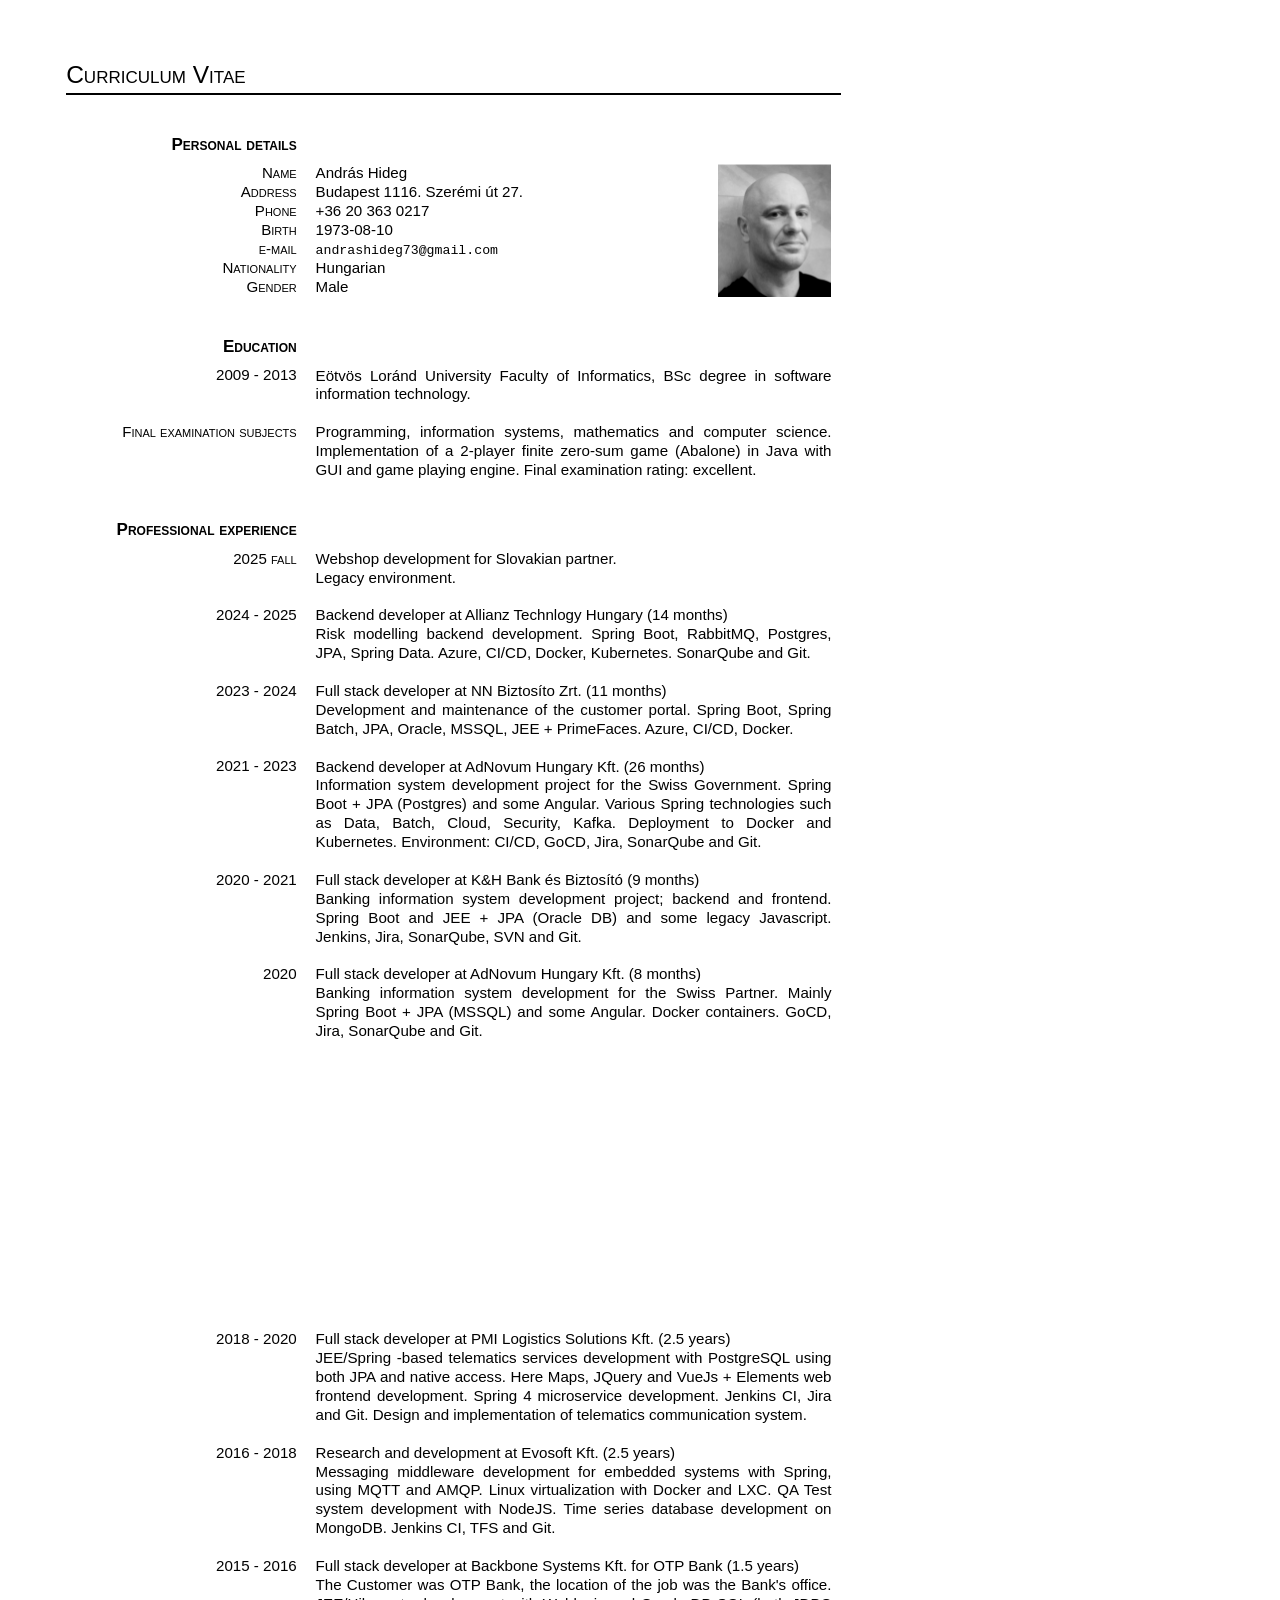
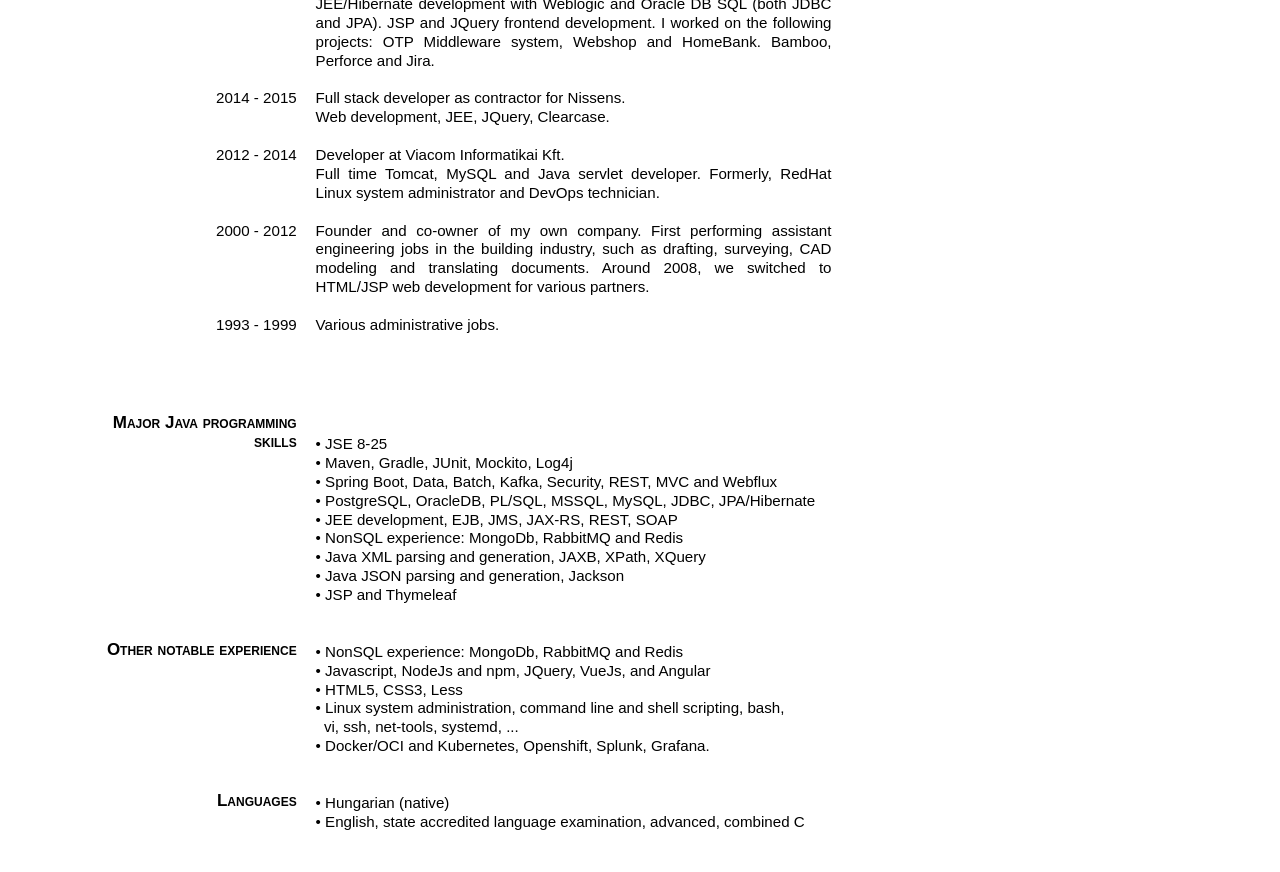
<file: docs/cv/cv.html>
<!DOCTYPE html>
<html lang="en">
  <head>
    <meta http-equiv="Content-Type" content="text/html; charset=utf-8">
    <title>CV</title>
    <style>
      body, html {
        height: 100%;
        padding: 0;
        margin: 0;
        font-family: "Roboto","Arial","Helvetica",sans-serif;
        font-size: 4mm;
        line-height: 5mm;
      }
      .cv-page { 
        height: 297mm;
        width: 210mm;
        padding: 15mm;  
        background-color: white;
        display: flex;
      }
      .cv-first-page {  
        display: flex;
        flex-direction: column;
        height: inherit;
        width: inherit;
      }
      .cv-title { 
        height: 10mm; 
        padding: 2.5mm;   
      }
      .cv-page-left {
        width: 30%;
        padding: 5mm 2.5mm 5mm 5mm; 
        font-variant: small-caps; 
        text-align: right;
      }
      .cv-page-right {
        width: 70%;
        padding: 5mm 5mm 5mm 2.5mm;  
        text-align: left;
      }
      .cv-holder {
        display: flex;
      }
      .cv-title-caption {
        font-size: 6.5mm;
        font-variant: small-caps; 
      }
      .cv-title-underline {
        width: 100%;
        height: 0.75mm;
        margin-top: 2mm; 
        background-color: black;
      }
      .cv-page-left > .cv-caption {  
        margin-bottom: 2.5mm; 
        margin-top: 1mm; 
        font-weight: 550; 
        font-size: 4.5mm;
      }
      .cv-page-left > .cv-normal {  
        margin-bottom: 6mm;
      }
      .cv-page-right > .cv-personal-details { 
        display: flex;
        padding-top: 8.5mm;
      }
      .cv-page-right .cv-personal-details-pics { 
        width: 30mm; 
        height: 35mm;
        background-image: url([data-uri]);
        margin-left: auto;
      }
      .cv-monospace {
        line-height: 3mm;
        font-size: 3.5mm;     
        font-family: "Courier New", monospace;
      }
      .cv-education {
        text-align: justify;
        padding-top: 8.5mm;
      }
      .cv-experience-p1 {
        padding-top: 13.5mm;
      }
      .cv-experience { 
        text-align: justify;
        padding-top: 5mm;   
      }
      .cv-strong-skills { 
        padding-top: 26.5mm;   
      }
      .cv-other-experience { 
        padding-top: 47.5mm;   
      }
      .cv-languages { 
        padding-top: 32.5mm;   
      }
    </style>
  </head>
  <body>
    <div class="cv-page">
      <div class="cv-first-page">
        <div class="cv-title">
          <div class="cv-title-caption">Curriculum Vitae</div>
          <div class="cv-title-underline"></div>
        </div>
        <div class="cv-holder">
          <div class="cv-page-left">
            <div class="cv-caption">Personal details</div>
            <div class="cv-normal">
              Name<br/>
              Address<br/>
              Phone<br/>
              Birth<br/>
              e-mail<br/>
              Nationality<br/>
              Gender<br/><br/>
            </div>
            <div class="cv-caption">Education</div>
            <div class="cv-normal">
              2009 - 2013<br/><br/><br/>
              Final examination subjects<br/><br/><br/><br/>
            </div>
            <div class="cv-caption">Professional experience</div>
            <div class="cv-normal">
              2025 fall<br/><br/><br/>
              2024 - 2025<br/><br/><br/><br/> 
              2023 - 2024<br/><br/><br/><br/> 
              2021 - 2023<br/><br/><br/><br/><br/><br/>
              2020 - 2021<br/><br/><br/><br/><br/> 
              2020<br/><br/><br/><br/><br/>
            </div>
          </div>
          <div class="cv-page-right">
            <div class="cv-personal-details">
              <div>
                András Hideg<br/>
                Budapest 1116. Szerémi út 27.<br/>
                +36 20 363 0217<br/>
                1973-08-10<br/>
                <span class="cv-monospace">andrashideg73@gmail.com</span><br/>
                Hungarian<br/>
                Male<br/><br/><br/>
              </div>
              <div class="cv-personal-details-pics"></div>
            </div>
            <div class="cv-education">
              Eötvös Loránd University Faculty of Informatics, BSc degree in software information technology.<br/><br/>
              Programming, information systems, mathematics and computer science. 
              Implementation of a 2-player finite zero-sum game (Abalone) in Java with GUI and game playing engine.
              Final examination rating: excellent.<br/><br/>
            </div>
            <div class="cv-experience-p1">
              Webshop development for Slovakian partner.<br/>
              Legacy environment. 
            </div>
            <div class="cv-experience">
              Backend developer at Allianz Technlogy Hungary (14 months)<br/>
              Risk modelling backend development. Spring Boot, RabbitMQ, Postgres, JPA, Spring Data. 
              Azure, CI/CD, Docker, Kubernetes. SonarQube and Git. 
            </div>
            <div class="cv-experience">
              Full stack developer at NN Biztosíto Zrt. (11 months)<br/>
              Development and maintenance of the customer portal. 
              Spring Boot, Spring Batch, JPA, Oracle, MSSQL, JEE + PrimeFaces. Azure, CI/CD, Docker. 
            </div>
            <div class="cv-experience">
              Backend developer at AdNovum Hungary Kft. (26 months)<br/>
              Information system development project for the Swiss Government.
              Spring Boot + JPA (Postgres) and some Angular. Various Spring technologies
              such as Data, Batch, Cloud, Security, Kafka. Deployment to Docker and
              Kubernetes. Environment: CI/CD, GoCD, Jira, SonarQube and Git. 
            </div>
            <div class="cv-experience">
              Full stack developer at K&amp;H Bank és Biztosító (9 months)<br/>
              Banking information system development project; backend and frontend. 
              Spring Boot and JEE + JPA (Oracle DB) and some legacy Javascript.
              Jenkins, Jira, SonarQube, SVN and Git.
            </div>
            <div class="cv-experience">
              Full stack developer at AdNovum Hungary Kft. (8 months)<br/>
              Banking information system development for the Swiss Partner. 
              Mainly Spring Boot + JPA (MSSQL) and some Angular.
              Docker containers. GoCD, Jira, SonarQube and Git. 
            </div>
          </div>
        </div>
      </div>
    </div>
    <div class="cv-page">
      <div class="cv-page-left">
        <div class="cv-normal">
          <br/>2018 - 2020<br/><br/><br/><br/><br/><br/>
          2016 - 2018<br/><br/><br/><br/><br/><br/>
          2015 - 2016<br/><br/><br/><br/><br/><br/><br/>
          2014 - 2015<br/><br/><br/>
          2012 - 2014<br/><br/><br/><br/>
          2000 - 2012<br/><br/><br/><br/><br/>
          1993 - 1999<br/><br/><br/><br/>
        </div>
        <div class="cv-caption">Major Java programming skills</div>
        <div class="cv-caption cv-other-experience">Other notable experience</div>
        <div class="cv-caption cv-languages">Languages</div>
      </div>
      <div class="cv-page-right">
        <div class="cv-experience">
          Full stack developer at PMI Logistics Solutions Kft. (2.5 years)<br/>
          JEE/Spring -based telematics services development with PostgreSQL using both JPA and native access. 
          Here Maps, JQuery and VueJs + Elements web frontend development.  
          Spring 4 microservice development. Jenkins CI, Jira and Git.
          Design and implementation of telematics communication system.
        </div>
        <div class="cv-experience">
          Research and development at Evosoft Kft. (2.5 years)<br/>
          Messaging middleware development for embedded systems with Spring,
          using MQTT and AMQP. Linux virtualization with Docker and LXC.
          QA Test system development with NodeJS. Time series database development on MongoDB. 
          Jenkins CI, TFS and Git. 
        </div>
        <div class="cv-experience">
          Full stack developer at Backbone Systems Kft. for OTP Bank (1.5 years)<br/>
          The Customer was OTP Bank, the location of the job was the Bank's office.
          JEE/Hibernate development with Weblogic and Oracle DB SQL (both JDBC and JPA). 
          JSP and JQuery frontend development. I worked on the following projects: 
          OTP Middleware system, Webshop and HomeBank. Bamboo, Perforce and Jira.
        </div>
        <div class="cv-experience">
          Full stack developer as contractor for Nissens.<br/>
          Web development, JEE, JQuery, Clearcase.
        </div>
        <div class="cv-experience">
          Developer at Viacom Informatikai Kft.<br/>
          Full time Tomcat, MySQL and Java servlet developer. 
          Formerly, RedHat Linux system administrator and DevOps technician.
        </div>
        <div class="cv-experience">
          Founder and co-owner of my own company. First performing assistant engineering jobs in the building industry, 
          such as drafting, surveying, CAD modeling and translating documents.
          Around 2008, we switched to HTML/JSP web development for various partners.
        </div>
        <div class="cv-experience">
          Various administrative jobs.
        </div>
        <div class="cv-experience cv-strong-skills">
          • JSE 8-25<br/> 
          • Maven, Gradle, JUnit, Mockito, Log4j<br/> 
          • Spring Boot, Data, Batch, Kafka, Security, REST, MVC and Webflux<br/> 
          • PostgreSQL, OracleDB, PL/SQL, MSSQL, MySQL, JDBC, JPA/Hibernate<br/> 
          • JEE development, EJB, JMS, JAX-RS, REST, SOAP<br/> 
          • NonSQL experience: MongoDb, RabbitMQ and Redis<br/> 
          • Java XML parsing and generation, JAXB, XPath, XQuery<br/> 
          • Java JSON parsing and generation, Jackson<br/> 
          • JSP and Thymeleaf<br/><br/> 
        </div>
        <div class="cv-experience">
          • NonSQL experience: MongoDb, RabbitMQ and Redis<br/> 
          • Javascript, NodeJs and npm, JQuery, VueJs, and Angular<br/> 
          • HTML5, CSS3, Less<br/> 
          • Linux system administration, command line and shell scripting, bash, <br/>&nbsp;&nbsp;vi, ssh, net-tools, systemd, ...<br/> 
          • Docker/OCI and Kubernetes, Openshift, Splunk, Grafana.<br/><br/>
        </div>
        <div class="cv-experience">
          • Hungarian (native)<br/>
          • English, state accredited language examination, advanced, combined C
        </div>
      </div>
    </div>
  </body>
</html>
</file>
<file: docs/csheet/styles.css>
:root {
  --base-font-size: 3vh;
}
body, html {
  height: 100%; 
  width: 100%;
  margin: 0;
  background-color: #f8f8f8;
  padding: 0;
  font-family: "Roboto";
  font-size: var(--base-font-size);
  overflow: hidden;
  user-select: none;
}
.cs-bg {
  height: 100%; 
  width: 100%;
  padding: calc(var(--base-font-size) / 4);
  display: flex;
  flex-direction: column;
  position: relative;
}
.cs-textbg {
  overflow-y: scroll; 
  height: 75%; 
  width: 100%;
  padding: calc(var(--base-font-size) / 4);
}
.cs-chapter {
  padding: calc(var(--base-font-size) / 2);
}
.cs-chapter .cs-title {
  margin-top: calc(var(--base-font-size) / 8);
  font-size: 1.8rem;
}
.cs-paragraph {
  padding: calc(var(--base-font-size) / 2);
}
.cs-paragraph .cs-title {  
  font-size: 1.3rem;
  padding-bottom: calc(var(--base-font-size) / 4);
}
.cs-paragraph .cs-text i {
  letter-spacing: 0.15rem;
}
.cs-paragraph .cs-text i::after {
  white-space: pre;
  content: " ";
}
.cs-paragraph .cs-text i::before {
  white-space: pre;
  content: " ";
}
.cs-link {
  text-decoration: underline dashed;
  cursor: pointer;
} 
.cs-link:hover {
  color: #778899;
} 
.cs-pre {
  font-family: monospace;
  font-size: 0.9rem;
} 
.cs-pre::before {
  white-space: pre;
  content: " ";
}
.cs-pre::after {
  white-space: pre;
  content: " ";
}
.cs-paragraph .cs-text pre {
  font-size: 0.85rem;
}
.cs-paragraph .cs-text code {
  font-size: 0.9rem;
}
.cs-keyboard {
  height: 25%; 
  width: 100%;
  padding: var(--base-font-size);
  padding-top: 0;
  margin-top: calc(var(--base-font-size) / 8);
  display: flex;
  flex-direction: column;
  font-size: calc(var(--base-font-size) * 1.6);
}
.cs-topkeyrow, .cs-middlekeyrow, .cs-bottomkeyrow, .cs-entryrow {
  height: 25%; 
  width: calc(100% - calc(var(--base-font-size) * 1.6));
  display: flex;
  flex-direction: row;
} 
.cs-keyboard .cs-key {
  display: flex;
  color: #f8f8f8;
  justify-content: center;
  box-sizing: border-box;
  align-items: center;
  width: 10%; 
  border-left: calc(var(--base-font-size) / 4) solid #f8f8f8;
  border-top: calc(var(--base-font-size) / 4) solid #f8f8f8;
  background: #556677;
  /*box-shadow: inset 0 0 0 calc(var(--base-font-size) / 8) #f8f8f8;*/
}
.cs-entryrow .cs-key {
  background: #778899;
}
.cs-entryfield {
  font-size: calc(var(--base-font-size) * 1.4);
  width: 48%;
  border: calc(var(--base-font-size) / 8) solid #aaaaaa; 
  margin-top: calc(var(--base-font-size) / 4);
  padding-left: var(--base-font-size);
  align-items: center;
  display: flex;
  margin-left: 5%;
}
.cs-keyboard .cs-key:hover {
  background: #99aabb;
}
.cs-middlekeyrow {
  margin-left: 5%;
}
.cs-bottomkeyrow {
  margin-left: 10%;
} 
.cs-resultspanel {
  width: 70%;
  font-size: calc(var(--base-font-size) * 1.4); 
  left: 7%;
  z-index: 100;
  position: absolute;
  bottom: 28%;
  background: #f8f8f8;
  border: calc(var(--base-font-size) / 8) solid #aaaaaa; 
  display: flex;
  flex-direction: column;
  align-items: start;
  padding-left: var(--base-font-size);
}
.cs-resultspanel .cs-resultentry { 
  height: calc(var(--base-font-size) * 1.7);  
  background: #f8f8f8;
  width: calc(100% - var(--base-font-size));
}
.cs-resultspanel .cs-resultentry:hover {  
  background: #aaaaaa;
}
</file>
